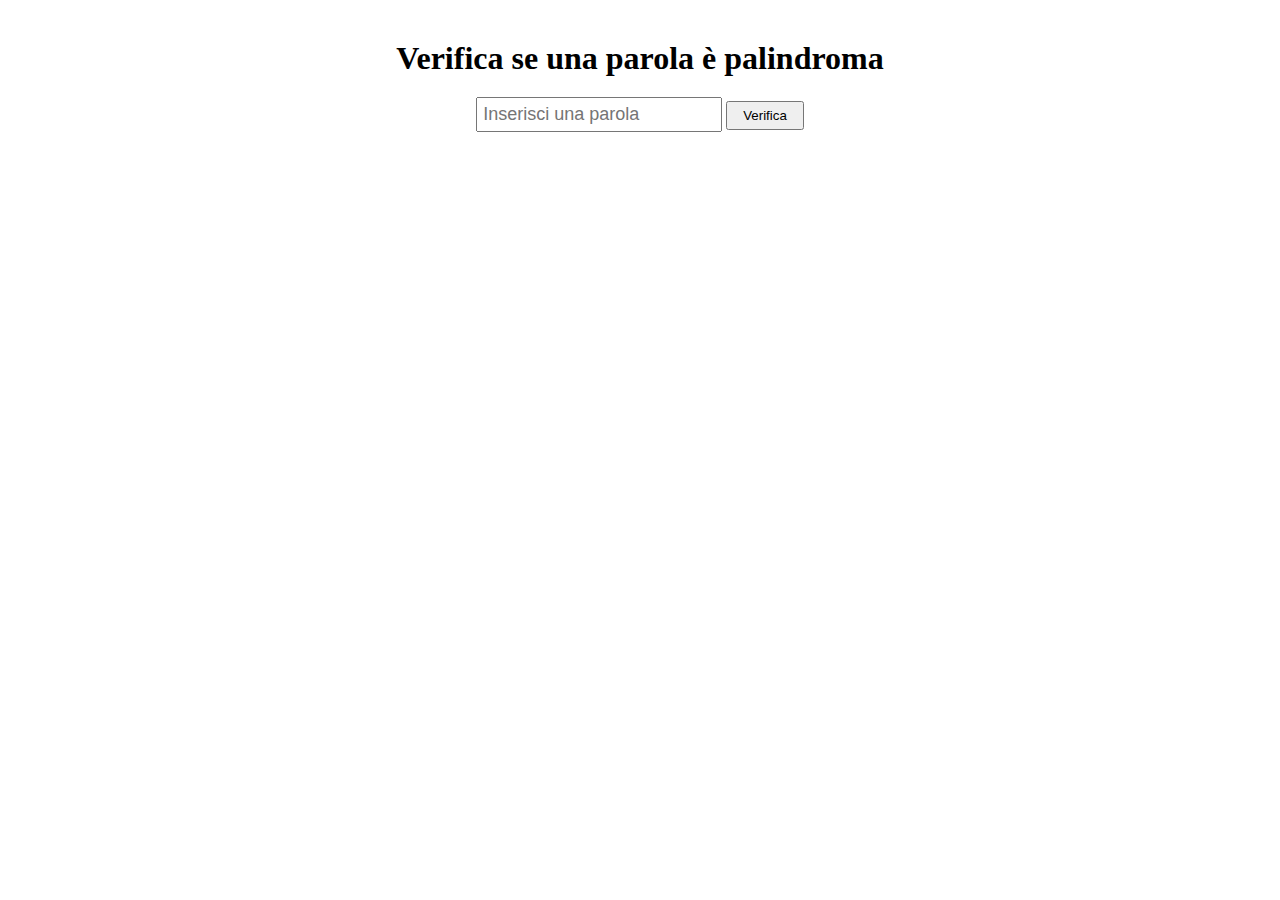
<file: Palidroma/index.html>
<!DOCTYPE html>
<html lang="en">
<head>
    <meta charset="UTF-8">
    <meta name="viewport" content="width=device-width, initial-scale=1.0">
    <title>Palindroma</title>

    <link rel="stylesheet" href="style.css">
</head>
<body>
    
    <div id="container">

        <h1>Verifica se una parola è palindroma</h1>

        <form action="#">
            <input id="user-word" type="text" placeholder="Inserisci una parola">
            <button id="verify">Verifica</button>
        </form>

        <h3 id="output"></h3>
        
    </div>

    <script type="text/javascript" src="main.js"></script>
</body>
</html>
</file>
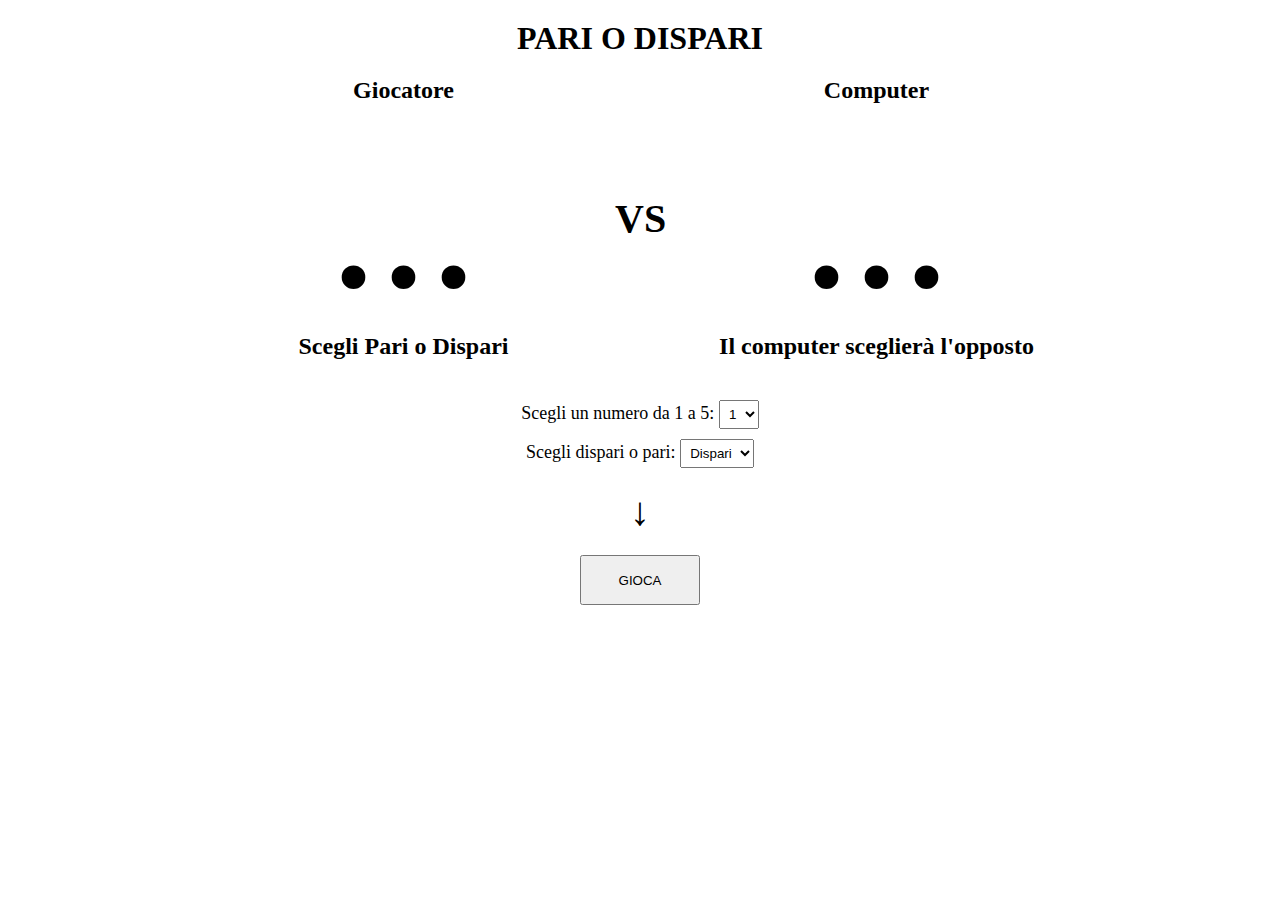
<file: Pari e Dispari/index.html>
<!DOCTYPE html>
<html lang="en">
<head>
    <meta charset="UTF-8">
    <meta name="viewport" content="width=device-width, initial-scale=1.0">
    <title>Pari e Dispari</title>

    <link rel="stylesheet" href="style.css">
</head>
<body>
    <header class="txt-cntr">
        <h1>PARI O DISPARI</h1>
    </header>

    <main class="txt-cntr">

        <div id="container-box">

            <div class="box">
                <h2>Giocatore</h2>
                <span id="user-output-number">...</span>
                <h2 id="user-output-evenodd">Scegli Pari o Dispari</h2>
            </div>

            <div id="vs">
                <h3 id="symbol">VS</h3>
            </div>

            <div class="box">
                <h2>Computer</h2>
                <span id="pc-output-number">...</span>
                <h2 id="pc-output-evenodd">Il computer sceglierà l'opposto</h2>
            </div>

        </div>

        <form action="#">

            <div class="select-box">
                <span>Scegli un numero da 1 a 5:</span>
                <select id="input-user-number">
                    <option value="1">1</option>
                    <option value="2">2</option>
                    <option value="3">3</option>
                    <option value="4">4</option>
                    <option value="5">5</option>
                </select>
            </div>

            <div class="select-box">
                <span>Scegli dispari o pari:</span>
                <select id="input-user-evenodd">
                    <option value="dispari">Dispari</option>
                    <option value="pari">Pari</option>
                </select>
            </div>
            
            <h3 id="result-output">&darr;</h3>

            <button>GIOCA</button>
    
        </form>

    </main>

    <script type="text/javascript" src="main.js"></script>
</body>
</html>
</file>
<file: Palidroma/style.css>
*{
    margin: 0;
    padding: 0;
    box-sizing: border-box;
}

#container{
    margin: 40px 0;
    text-align: center;
}

form{
    margin: 20px 0;
}

#user-word{
    padding: 5px;
    font-size: 18px;
}

#verify{
    padding: 5px 15px;
}
</file>
<file: Pari e Dispari/style.css>
*{
    margin: 0;
    padding: 0;
    box-sizing: border-box;
}

.txt-cntr{
text-align: center;
}

header{
    margin: 20px 0;
}

#container-box{
    margin: 20px 15%;
    display: flex;
    justify-content: center;
    align-items: center;
}

.box{
    width: 50%;
    min-height: 100px;
}

#vs{
    width: 50px;
}

.box span{
    font-size: 200px;
}

h3{
    margin: 20px 0;
    font-size: 40px;
}

button{
    width: 120px;
    height: 50px;
    cursor: pointer;
}

form{
    margin: 40px 0;
}

.select-box{
    margin: 10px 0;
    font-size: 18px;
}

select{
    padding: 5px;
    text-align: center;
}
</file>
